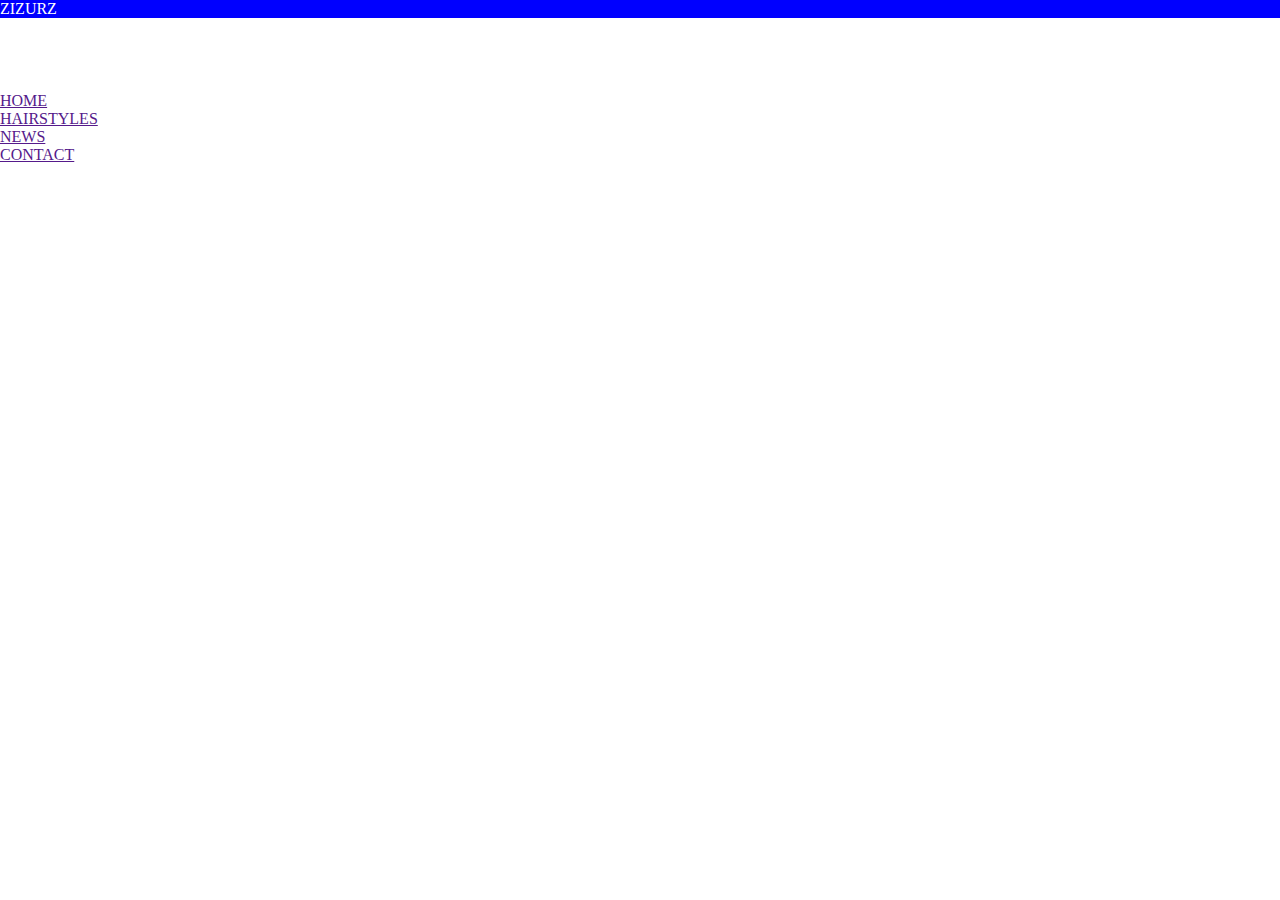
<file: myportfolio/Hair_landingPage.html>
<!DOCTYPE HTML>
<html>
<head>
    <meta charset="wtf-8">
    <link rel="stylesheet" href="./hair.css">
    <title>Hair Landing Page</title>
</head>
<body>
<div id="header">
<div class="section">
<div class="logo">
    ZIZURZ
</div>
<ul>
<li>
    <a href="">HOME</a>
</li>
<li>
    <a href="">HAIRSTYLES</a>
</li>
<li>
    <a href="">NEWS</a>
</li>
<li>
    <a href="">CONTACT</a>
</li>
</ul>
</div>



</div>




</body>



</html>
</file>
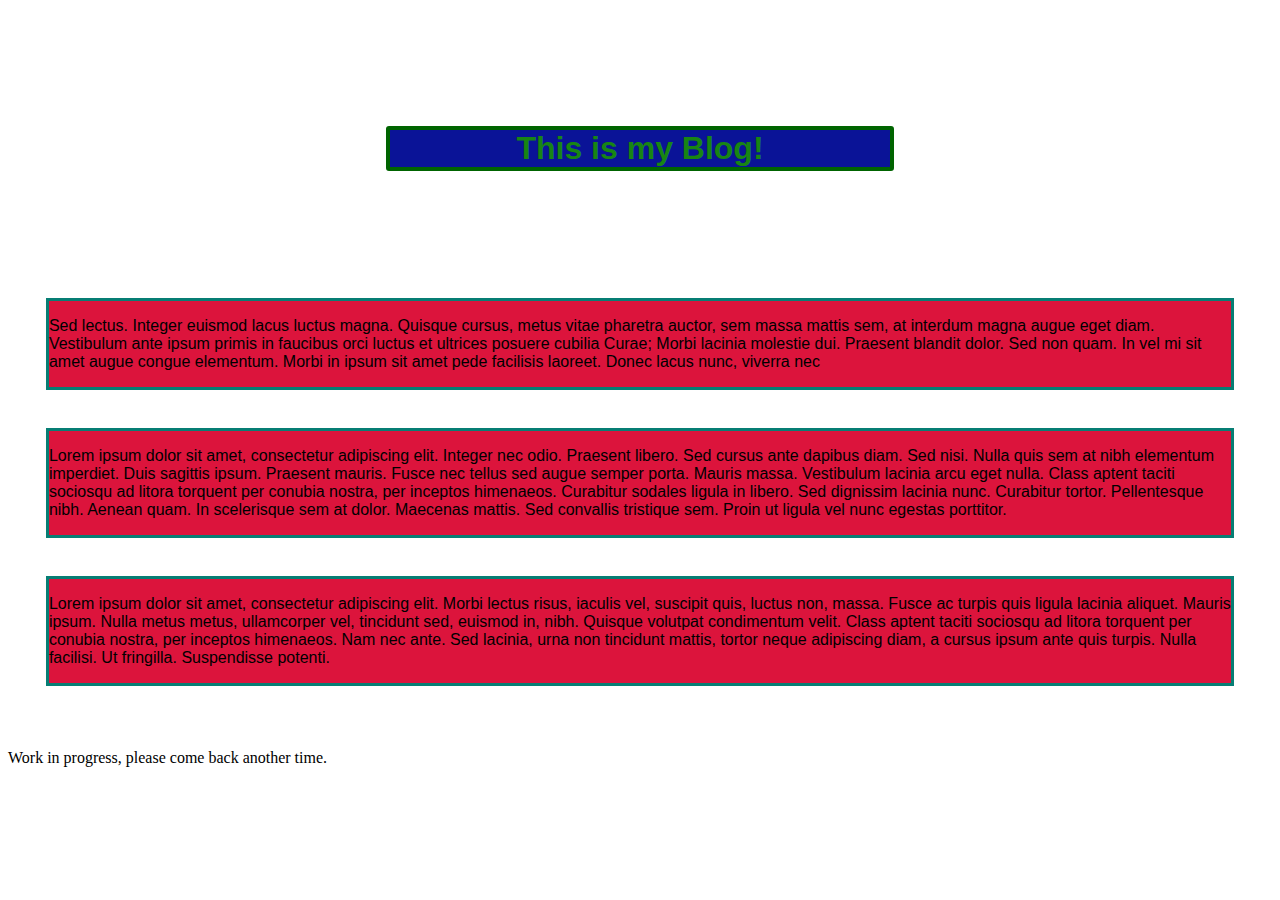
<file: myportfolio/src/blog.html>
<DOCTYPE! html>
<html lang="en">
    <Head>
        <title>My Blog</title>
        <link rel="stylesheet" href="../Styles/blog-style.css">
    </Head>
    <body>
        <header>
            <h1>This is my Blog!</h1>
        </header>
        <main>
            <article>
               <p>
                Sed lectus. Integer euismod lacus luctus magna.
                Quisque cursus, metus vitae pharetra auctor, sem massa mattis sem, at interdum magna augue eget diam. Vestibulum ante ipsum primis in faucibus orci luctus et ultrices posuere cubilia Curae; Morbi lacinia molestie dui. Praesent blandit dolor.
                Sed non quam. In vel mi sit amet augue congue elementum. Morbi in ipsum sit amet pede facilisis laoreet. 
                Donec lacus nunc, viverra nec
                </p>
            
               
            </article>
            <article>
                    
                <p>
                    Lorem ipsum dolor sit amet, consectetur adipiscing elit.
                    Integer nec odio. Praesent libero. 
                    Sed cursus ante dapibus diam. Sed nisi. Nulla quis sem at nibh elementum imperdiet. Duis sagittis ipsum. Praesent mauris. Fusce nec tellus sed augue semper porta. Mauris massa. Vestibulum lacinia arcu eget nulla. Class aptent taciti sociosqu ad litora torquent per conubia nostra, per inceptos himenaeos. Curabitur sodales ligula in libero. Sed dignissim lacinia nunc. Curabitur tortor. Pellentesque nibh. Aenean quam. In scelerisque sem at dolor. 
                    Maecenas mattis. Sed convallis tristique sem. Proin ut ligula vel nunc egestas porttitor.
                </p>
            </article>
            <article>
                    <p>
                    Lorem ipsum dolor sit amet, consectetur adipiscing elit. 
                    Morbi lectus risus, iaculis vel, suscipit quis, luctus non, massa. Fusce ac turpis quis ligula lacinia aliquet. Mauris ipsum. 
                    Nulla metus metus, ullamcorper vel, tincidunt sed, euismod in, nibh. Quisque volutpat condimentum velit. Class aptent taciti sociosqu ad litora torquent per conubia nostra, per inceptos himenaeos. Nam nec ante. Sed lacinia, urna non tincidunt mattis, tortor neque adipiscing diam, a cursus ipsum ante quis turpis. 
                    Nulla facilisi. Ut fringilla. Suspendisse potenti.
                    </p>
            </article>





        </main>



    </body>
    <footer>
    Work in progress, please come back another time.

    </footer>









</html>
</file>
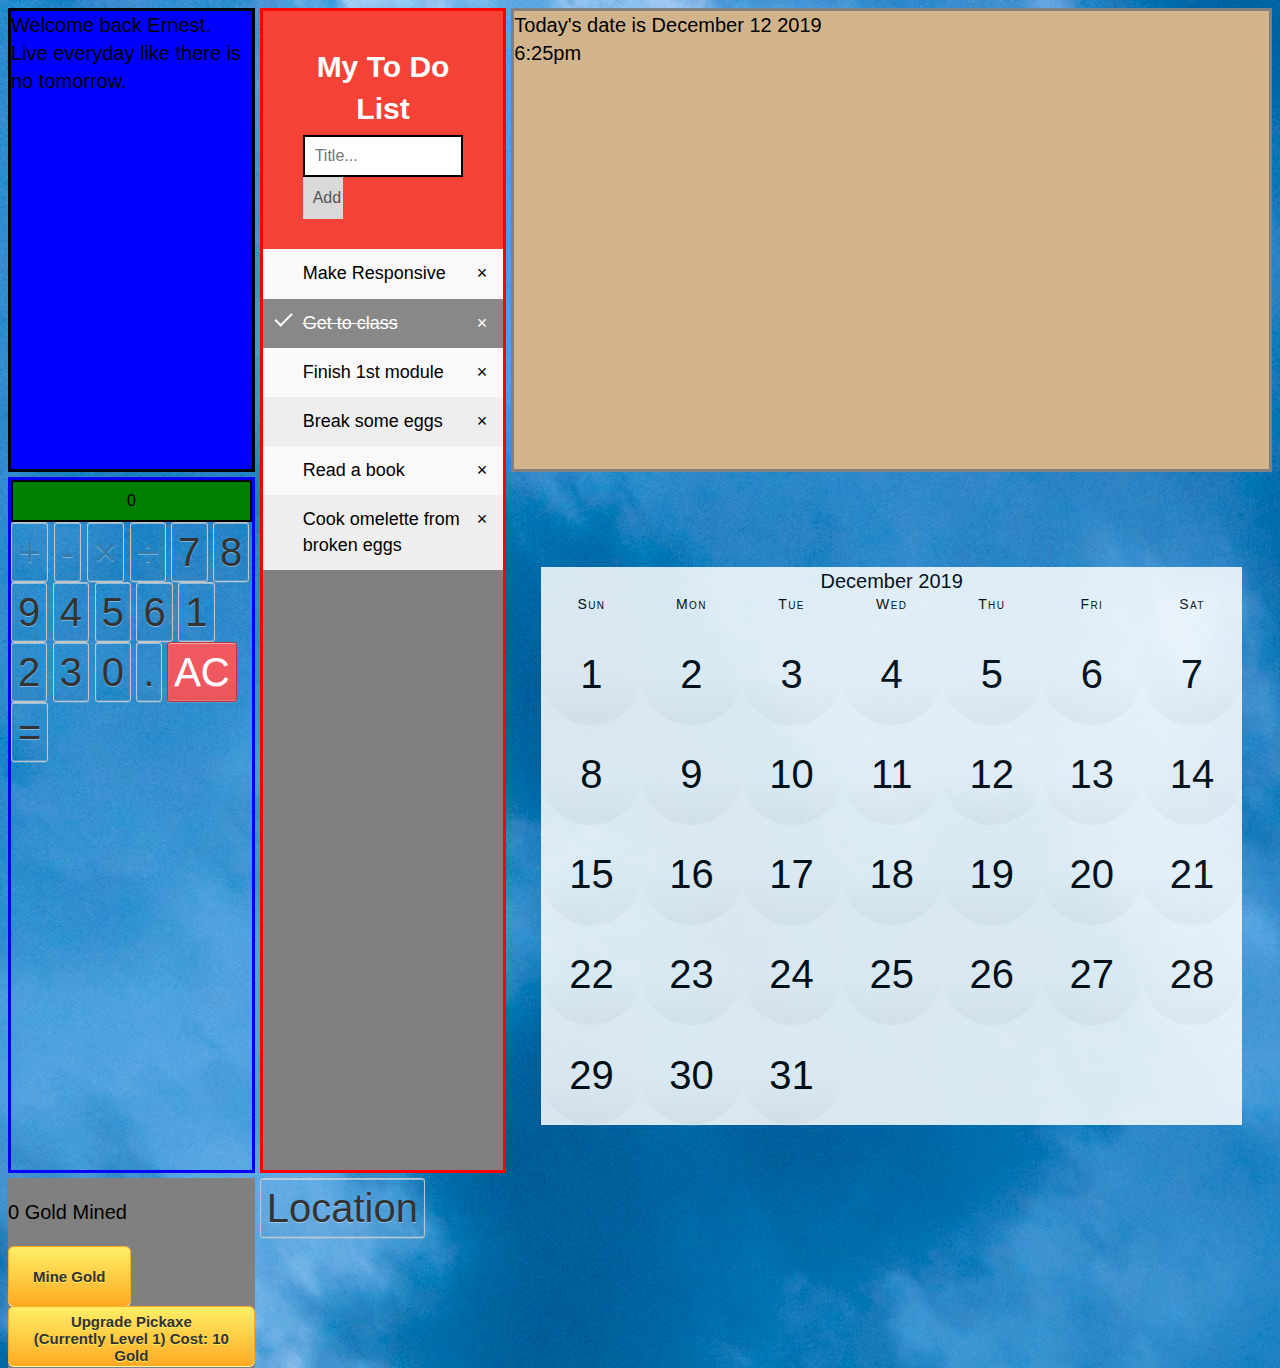
<file: myportfolio/src/dashboard.html>
<!DOCTYPE html>
<html lang="en">
<head>
<link rel="stylesheet" href="../Styles/dashboard.css">
<title>Dashboard</title>        
</head>
<body class="container">
<header>
    Welcome back Ernest. Live everyday like there is no tomorrow.
</header>
<main>
    <div id="myDIV" class="top">
        <h2 style="margin:5px">My To Do List</h2>
        <input type="text" id="myInput" placeholder="Title...">
        <span onclick="newElement()" class="addBtn">Add</span>
      </div>
      
      <ul id="myUL">
        <li>Make Responsive</li>
        <li class="checked">Get to class</li>
        <li>Finish 1st module</li>
        <li>Break some eggs</li>
        <li>Read a book</li>
        <li>Cook omelette from broken eggs</li>
      </ul>
</main>
<nav>
    Today's date is December 12 2019 <br>
     6:25pm
</nav>
<aside>
    <div class="calculator">

        <input type="button" class="calculator-screen" value="0" disabled />
      
        <div class="calculator-keys">
      
          <button type="button" class="operator" value="+">+</button>
          <button type="button" class="operator" value="-">-</button>
          <button type="button" class="operator" value="*">&times;</button>
          <button type="button" class="operator" value="/">&divide;</button>
      
          <button type="button" class="number" value="7">7</button>
          <button type="button" class="number" value="8">8</button>
          <button type="button" class="number" value="9">9</button>
      
      
          <button type="button" class="number" value="4">4</button>
          <button type="button" class="number" value="5">5</button>
          <button type="button" class="number" value="6">6</button>
      
      
          <button type="button" class="number" value="1">1</button>
          <button type="button" class="number" value="2">2</button>
          <button type="button" class="number" value="3">3</button>
      
      
          <button type="button" class="number" value="0">0</button>
          <button type="button" class="decimal" value=".">.</button>
          <button type="button" class="all-clear" value="all-clear">AC</button>
      
          <button type="button" class="equal-sign" value="=">=</button>
      
        </div>
      </div>
</aside>
<section class="mine">
    <Script src="../scripts/dash.js"></Script>
    <p id="goldMined">0 Gold Mined</p>
    <button class="push" onclick="mineGold()">Mine Gold</button>
    <button class="push" onclick="buyGoldPerClick()" id="perClickUpgrade">Upgrade Pickaxe (Currently Level 1) Cost: 10 Gold</button>

</section>
<div>
    <button id = "find-me">Location</button><br/>
<p id = "status"></p>
<a id = "map-link" target="_blank"></a>
<script src="../scripts/geolocation.js"></script>
</div>
<footer>
    <div class="cal">   
    <div class="month-indicator"> December 2019</div>
        <div class="day-of-week"> 
        <div>Sun</div>
        <div>Mon</div>
        <div>Tue</div>
        <div>Wed</div>
        <div>Thu</div>
        <div>Fri</div>
        <div>Sat</div>
        </div>
        <div class="date-grid">
        <button>
            <time datetime="10-1-2019">1</time>
        </button>
        <button>
            <time datetime="10-1-2019">2</time>
        </button>
        <button>
            <time datetime="10-1-2019">3</time>
        </button>
        <button>
            <time datetime="10-1-2019">4</time>
        </button>
        <button>
            <time datetime="10-1-2019">5</time>
        </button>
        <button>
            <time datetime="10-1-2019">6</time>
        </button>
        <button>
            <time datetime="10-1-2019">7</time>
        </button>
        <button>
            <time datetime="10-1-2019">8</time>
        </button>
        <button>
            <time datetime="10-1-2019">9</time>
        </button>
        <button>
            <time datetime="10-1-2019">10</time>
        </button>
        <button>
            <time datetime="10-1-2019">11</time>
        </button>
        <button>
            <time datetime="10-1-2019">12</time>
        </button>
        <button>
            <time datetime="10-1-2019">13</time>
        </button>
        <button>
            <time datetime="10-1-2019">14</time>
        </button>
        <button>
            <time datetime="10-1-2019">15</time>
        </button>
        <button>
            <time datetime="10-1-2019">16</time>
        </button>
        <button>
            <time datetime="10-1-2019">17</time>
        </button>
        <button>
            <time datetime="10-1-2019">18</time>
        </button>
        <button>
            <time datetime="10-1-2019">19</time>
        </button>
        <button>
            <time datetime="10-1-2019">20</time>
        </button>
        <button>
            <time datetime="10-1-2019">21</time>
        </button>
        <button>
            <time datetime="10-1-2019">22</time>
        </button>
        <button>
            <time datetime="10-1-2019">23</time>
        </button>
        <button>
            <time datetime="10-1-2019">24</time>
        </button>
        <button>
            <time datetime="10-1-2019">25</time>
        </button>
        <button>
            <time datetime="10-1-2019">26</time>
        </button>
        <button>
            <time datetime="10-1-2019">27</time>
        </button>
        <button>
            <time datetime="10-1-2019">28</time>
        </button>
        <button>
            <time datetime="10-1-2019">29</time>
        </button>
        <button>
            <time datetime="10-1-2019">30</time>
        </button>
        <button>
            <time datetime="10-1-2019">31</time>
        </button>
        </div>
        </div>
</footer>
    





<script>
    
    var myNodelist = document.getElementsByTagName("LI");
    var i;
    for (i = 0; i < myNodelist.length; i++) {
      var span = document.createElement("SPAN");
      var txt = document.createTextNode("\u00D7");
      span.className = "close";
      span.appendChild(txt);
      myNodelist[i].appendChild(span);
    }
    
    
    var close = document.getElementsByClassName("close");
    var i;
    for (i = 0; i < close.length; i++) {
      close[i].onclick = function() {
        var div = this.parentElement;
        div.style.display = "none";
      }
    }
    
    
    var list = document.querySelector('ul');
    list.addEventListener('click', function(ev) {
      if (ev.target.tagName === 'LI') {
        ev.target.classList.toggle('checked');
      }
    }, false);
    
    
    function newElement() {
      var li = document.createElement("li");
      var inputValue = document.getElementById("myInput").value;
      var t = document.createTextNode(inputValue);
      li.appendChild(t);
      if (inputValue === '') {
        alert("You must write something!");
      } else {
        document.getElementById("myUL").appendChild(li);
      }
      document.getElementById("myInput").value = "";
    
      var span = document.createElement("SPAN");
      var txt = document.createTextNode("\u00D7");
      span.className = "close";
      span.appendChild(txt);
      li.appendChild(span);
    
      for (i = 0; i < close.length; i++) {
        close[i].onclick = function() {
          var div = this.parentElement;
          div.style.display = "none";
        }
      }
    }
    </script>
</body>
</file>
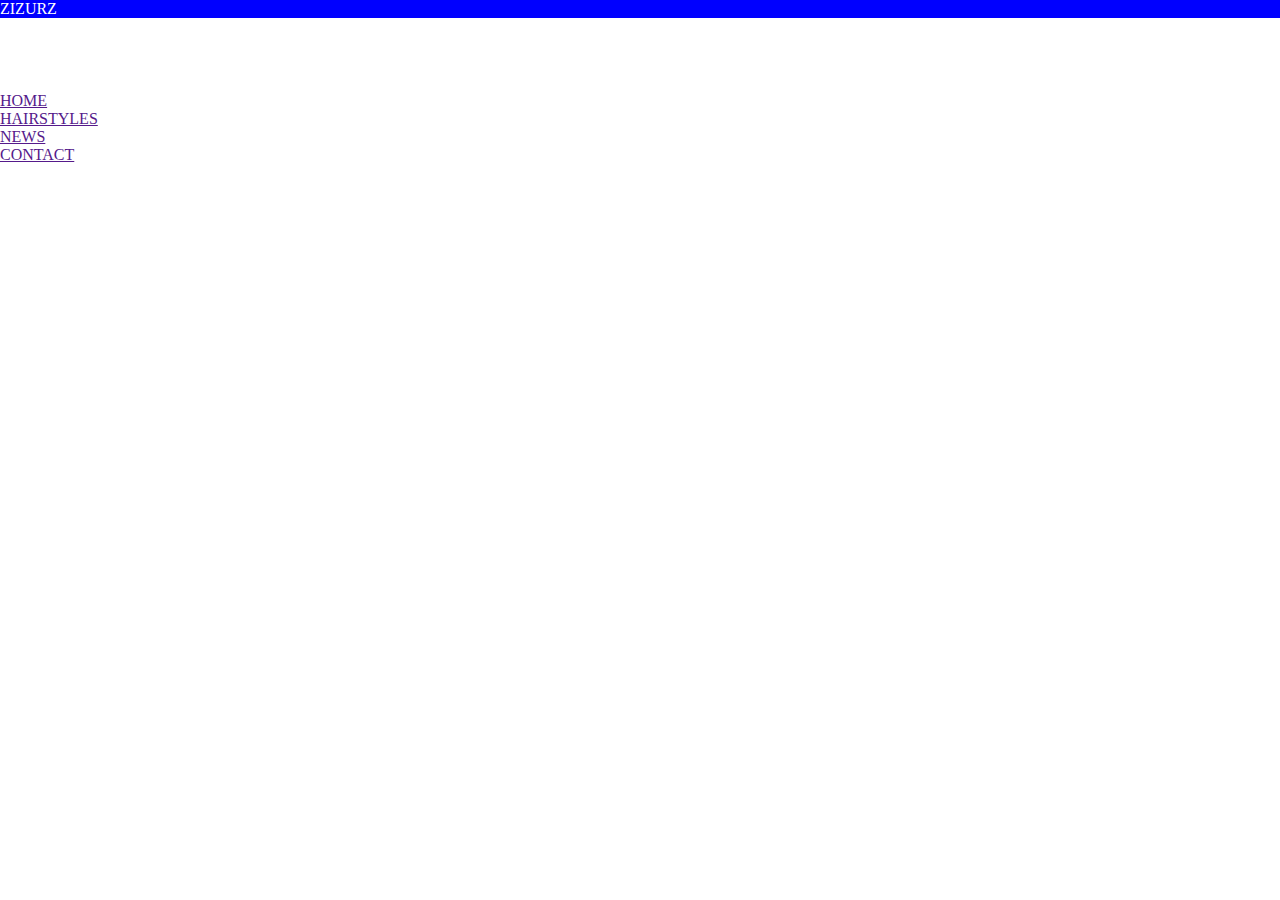
<file: myportfolio/src/Hair_landingPage.html>
<!DOCTYPE HTML>
<html>
<head>
    <meta charset="wtf-8">
    <link rel="stylesheet" href="../Styles/hair.css">
    <title>Hair Landing Page</title>
</head>
<body>
<div id="header">
<div class="section">
<div class="logo">
    ZIZURZ
</div>
<ul>
<li>
    <a href="">HOME</a>
</li>
<li>
    <a href="">HAIRSTYLES</a>
</li>
<li>
    <a href="">NEWS</a>
</li>
<li>
    <a href="">CONTACT</a>
</li>
</ul>
</div>



</div>




</body>



</html>
</file>
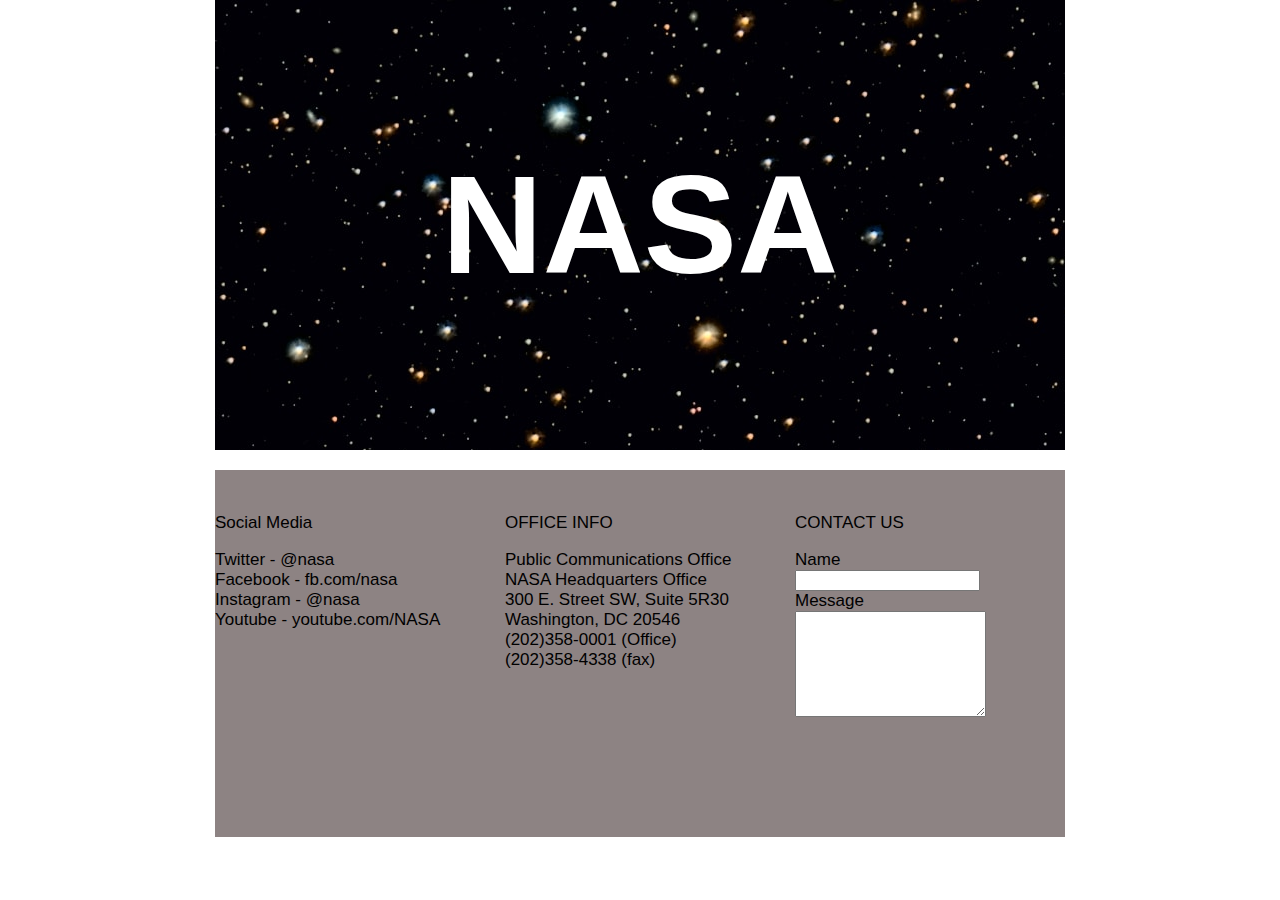
<file: myportfolio/src/NASA-landingpage.html>
<!DOCTYPE HTML>
<html>
<head>
    <meta charset="wtf-8">
    <link rel="stylesheet" href="../Styles/NASA.css">
    <title>NASA Landing page</title>
</head>
<body>
<main>
    <h1>
        NASA
    </h1>
</main>
<div>

</div>
<section>
<article>
    Social Media
<p>
    Twitter - @nasa <br>
    Facebook - fb.com/nasa<br>
    Instagram - @nasa<br>
    Youtube - youtube.com/NASA
</p>
</article>
<article>
    OFFICE INFO
<p>
    Public Communications Office<br>
    NASA Headquarters Office<br>
    300 E. Street SW, Suite 5R30<br>
    Washington, DC 20546<br>
    (202)358-0001 (Office)<br>
    (202)358-4338 (fax)
</p>
</article>
<article>
    CONTACT US
<p> 
    Name
    <br>
        <input type="text">
        <br>
    Message
    
    <br>
    <textarea>
    </textarea>
    </article>
</section>




</body>
</html>
</file>
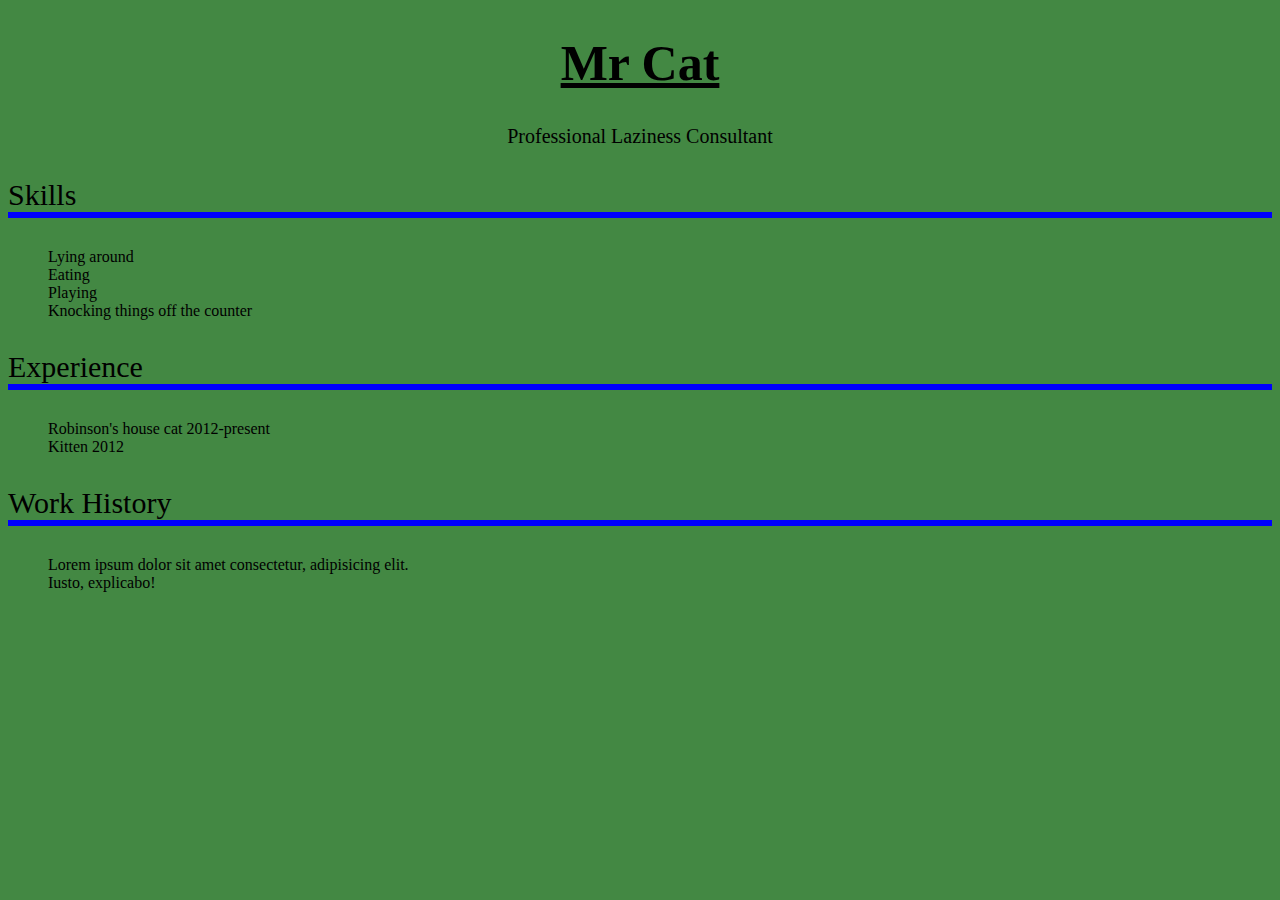
<file: myportfolio/src/resume1.html>
<!DOCTYPE html>
<html lang="en">
    <head>
        <link rel="stylesheet" href="../Styles/resume.css">
        
    </head>
    
<title>
    Resume
</title>
<body>
<h1>Mr Cat</h1>       
<nav>Professional Laziness Consultant</nav>
</div>


<p>
Skills
</p>
<ul>
    Lying around <br>
    Eating <br>
    Playing <br>
    Knocking things off the counter

    
</ul>
<p>
    Experience
</p>
<ul>
    Robinson's house cat  2012-present <br>
    Kitten 2012

    
    </ul>
<p>
    Work History
</p>
<ul>
    Lorem ipsum dolor sit amet consectetur, adipisicing elit. <br> 
    Iusto, explicabo!
</ul>


</body>
</html>
</file>
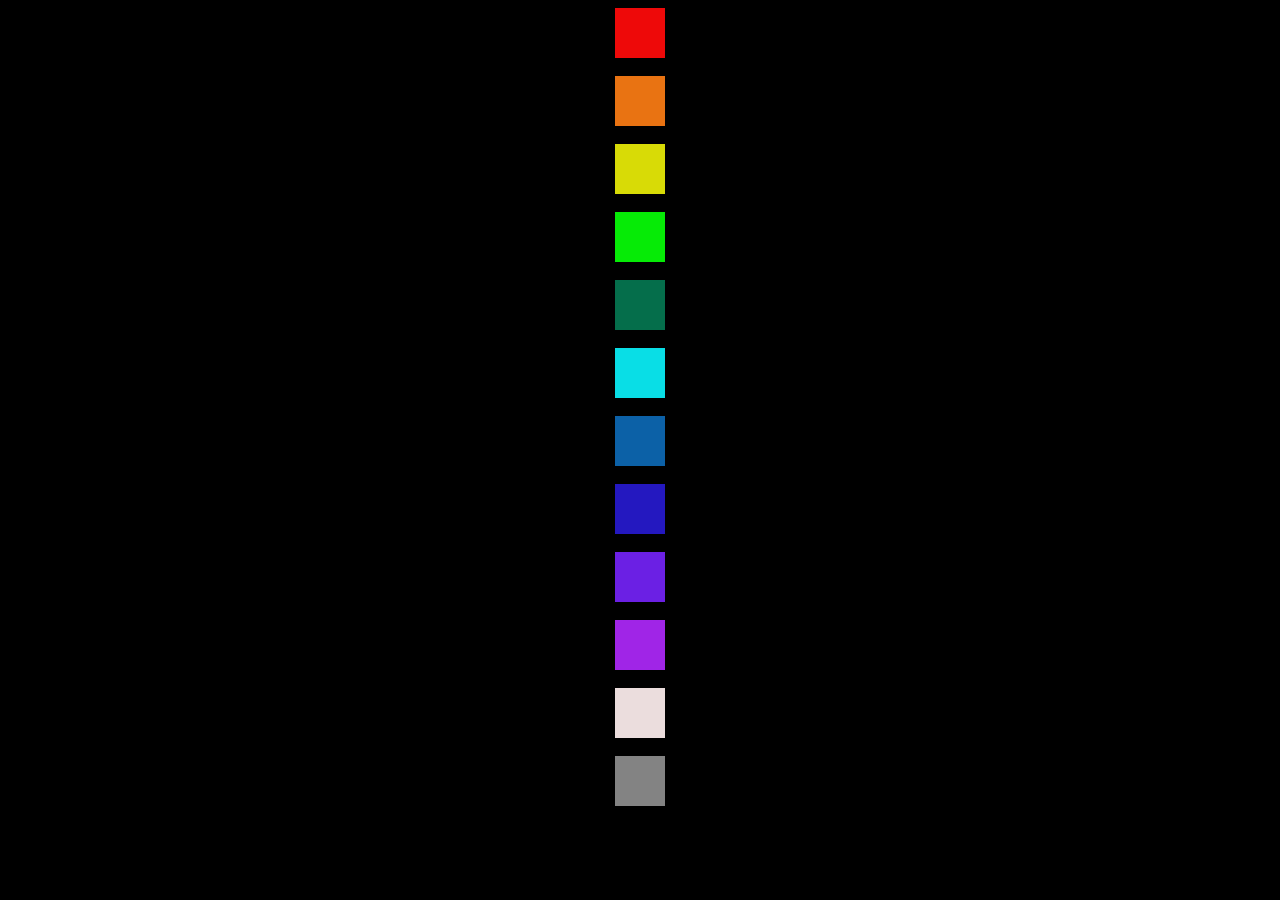
<file: myportfolio/src/square.html>
<!DOCTYPE html>
<html lang="en">
<head>
  <meta charset="UTF-8">
  <meta name="viewport" content="width=device-width, initial-scale=1.0">
  <meta http-equiv="X-UA-Compatible" content="ie=edge">
  <link rel="stylesheet" href="../Styles/squares.css">
  <title>Transitioning Squares</title>
  <meta name="viewport" content="width=device-width, initial-scale=1">
</head>
<body>
<div class="container" id="hover">
<div class="square1 odd"></div>
<br>
<div class="square2 even"></div>
<br>
<div class="square3 odd"></div>
<br>
<div class="square4 even"></div>
<br>
<div class="square5 odd"></div>
<br>
<div class="square6 even"></div>
<br>
<div class="square7 odd"></div>
<br>
<div class="square8 even"></div>
<br>
<div class="square9 odd"></div>
<br>
<div class="square10 even"></div>
<br>
<div class="square11 odd"></div>
<br>
<div class="square12 even"></div>
</div>
</body>
</file>
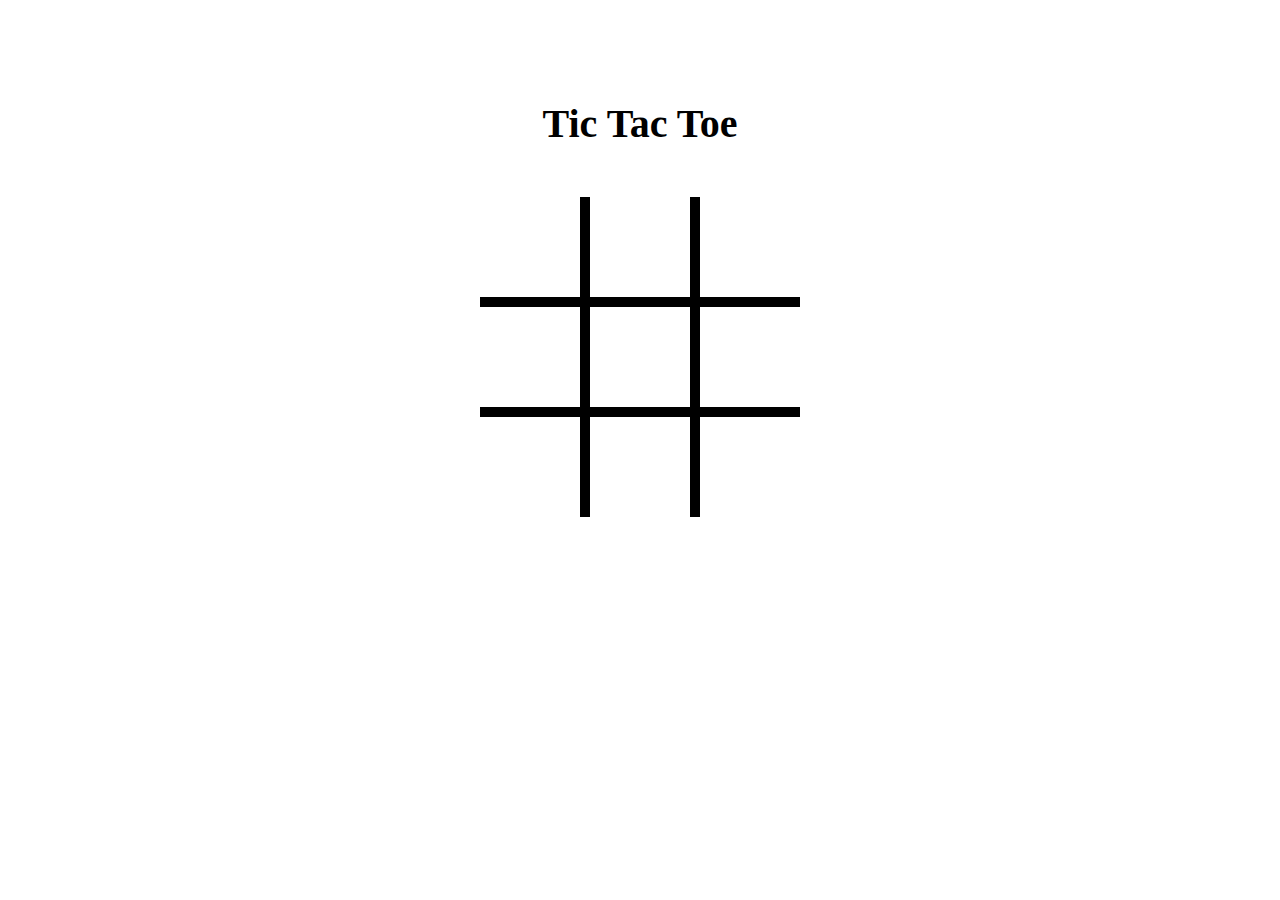
<file: myportfolio/src/tictactoe.html>
<!DOCTYPE html>
<html lang="en">
<head>
  <meta charset="UTF-8">
  <meta name="viewport" content="width=device-width, initial-scale=1.0">
  <meta http-equiv="X-UA-Compatible" content="ie=edge">
  <link rel="stylesheet" href="../Styles/tictactoe.css">
  <title>Tic Tac Toe!</title>
  <meta name="viewport" content="width=device-width, initial-scale=1">
  <script src="../scripts/tictactoe.js"></script>
</head>
<body>
<div id="container">
    <h1>Tic Tac Toe</h1>
    <div class="q" id="q0"></div>
    <div class="q" id="q1"></div>
    <div class="q" id="q2"></div>
    <div class="q" id="q3"></div>
    <div class="q" id="q4"></div>
    <div class="q" id="q5"></div>
    <div class="q" id="q6"></div>
    <div class="q" id="q7"></div>
    <div class="q" id="q8"></div>
</div>

</body>
</html>
</file>
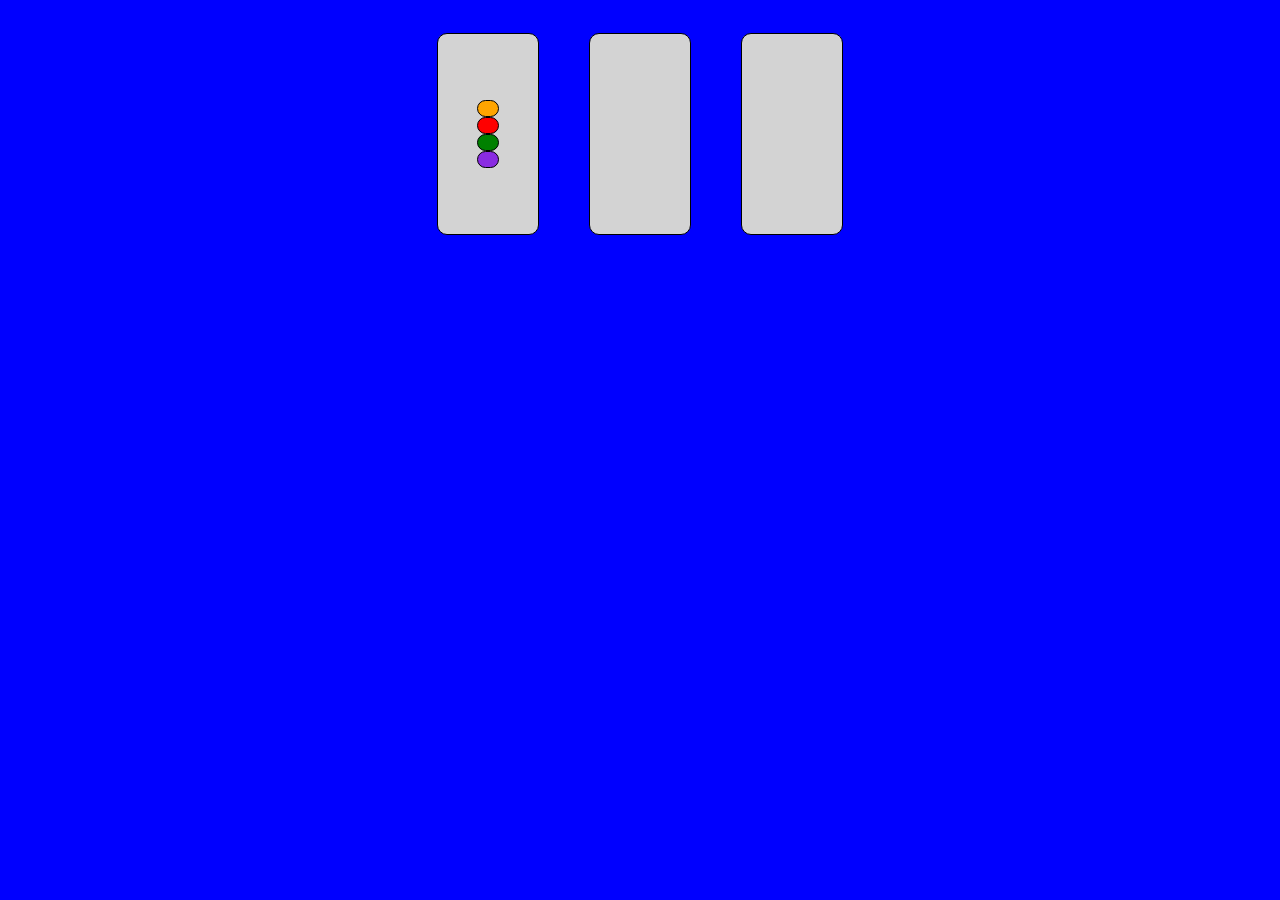
<file: myportfolio/src/towerofhanoi.html>
<!DOCTYPE html>
<html lang="en">
<head>
  <meta charset="UTF-8">
  <meta name="viewport" content="width=device-width, initial-scale=1.0">
  <meta http-equiv="X-UA-Compatible" content="ie=edge">
  <link rel="stylesheet" href="/myportfolio/Styles/towerofhanoi.css">
  <title>Tower of Hanoi</title>
  <meta name="viewport" content="width=device-width, initial-scale=1">
</head>
<body>
    <div class="container">
        <div data-row>
            <div data-color="yellow"></div>
            <div data-color="red"></div>
            <div data-color="blue"></div>
            <div data-color="green"></div>
        </div>
        <div data-row class="yellow"></div>
        <div data-row class="blue"></div>
        </div>
        <script




        ></script>
        <script src="/myportfolio/scripts/towerofhanoi.js"></script>
</body>
</html>
</file>
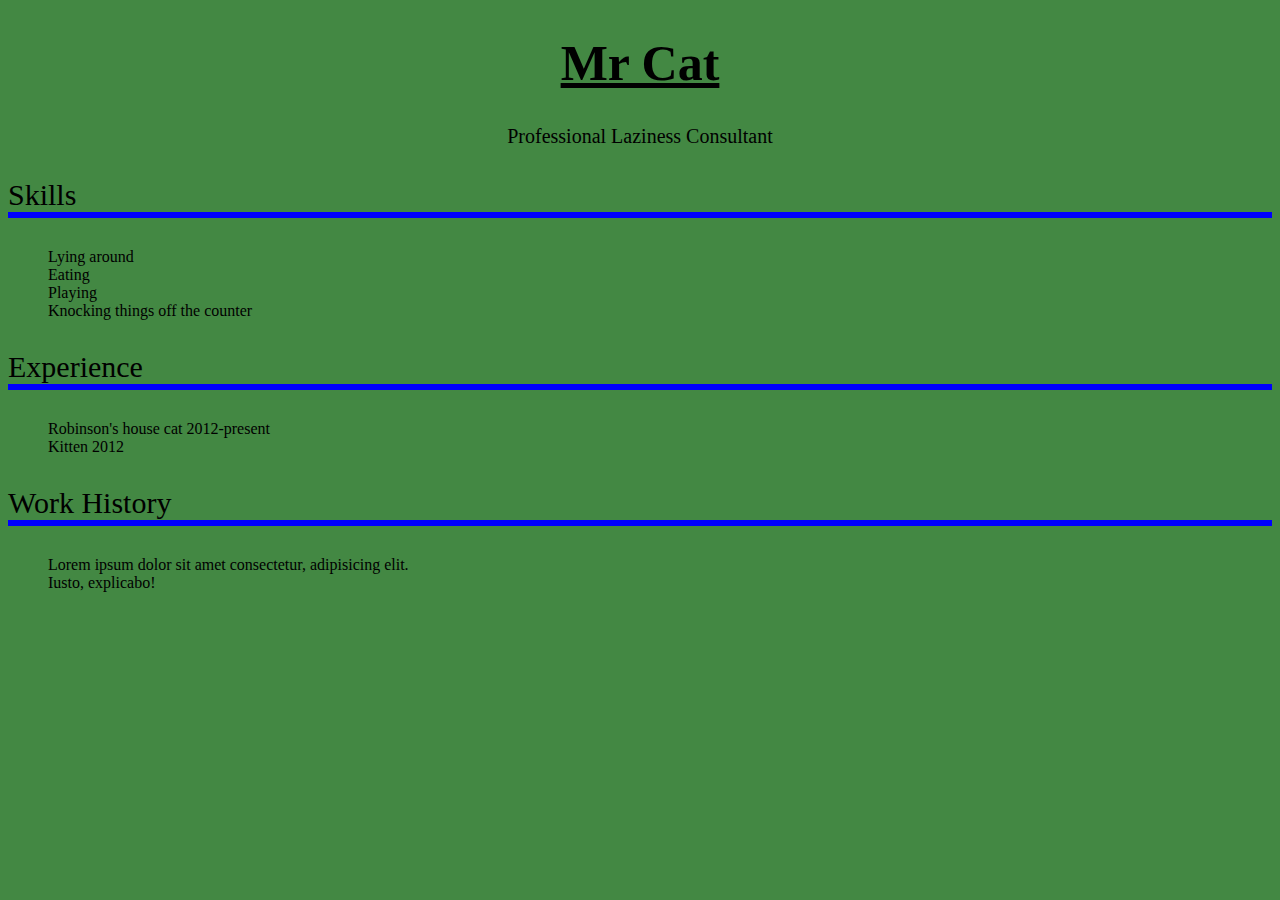
<file: myportfolio/src/resumepage/resume1.html>
<!DOCTYPE html>
<html lang="en">
    <head>
        <link rel="stylesheet" href="./resume.css">
        
    </head>
    
<title>
    Resume
</title>
<body>
<h1>Mr Cat</h1>       
<nav>Professional Laziness Consultant</nav>
</div>


<p>
Skills
</p>
<ul>
    Lying around <br>
    Eating <br>
    Playing <br>
    Knocking things off the counter

    
</ul>
<p>
    Experience
</p>
<ul>
    Robinson's house cat  2012-present <br>
    Kitten 2012

    
    </ul>
<p>
    Work History
</p>
<ul>
    Lorem ipsum dolor sit amet consectetur, adipisicing elit. <br> 
    Iusto, explicabo!
</ul>


</body>
</html>
</file>
<file: myportfolio/hair.css>
body {
    
    font-family: 14px Arial, Helvetica, sans-serif;
    margin: 0;
    padding: 0;
}
header {
    width: 960px;
}
div {
    
    display: block;
}
.logo {
    background: blue;
    color: white;
    display: block;
    font-family: Arimo-bold;

}
.section ul {
    display: inline-block
    float: right;
    margin: 0;
    overflow: hidden;
    padding: 74px 0 0;

}
ul {
    list-style-type: disc;
    margin-block-start: 1em;
    margin-block-end: 1em;
    margin-block-start: 0px;
    margin-block-end: 0px;
    padding-inline-start: 40px;
}
</file>
<file: myportfolio/Styles/blog-style.css>
h1 {
    color: rgb(24, 133, 20);
    margin: 10% auto;
    text-align: center;
    border: 4px solid darkgreen;
    background: rgb(10, 19, 151);
    width: 500px;
    border-radius: 3px;
    font-family: Arial, Helvetica, sans-serif;
} 


body {
    background-image: url(https://images.unsplash.com/photo-1526080676457-4544bf0ebba9?ixlib=rb-1.2.1&ixid=eyJhcHBfaWQiOjEyMDd9&auto=format&fit=crop&w=1650&q=80);
    background-repeat: no-repeat;
    background-size: cover;
    /* height: 100vh;
    width: 100vw; */

}

main {
    width: auto;
    margin: 5% auto;
    
}

article {
    margin: 3%;
    border: 3px solid rgb(7, 126, 116);
    background: crimson;
    font-family: Arial, Helvetica, sans-serif;
    font-size: auto;


}
p:hover:first-letter {
    color: rgb(16, 199, 16)
}
</file>
<file: myportfolio/Styles/dashboard.css>
html {
  font-family: "Roboto", "Helvetica", "Arial", sans-serif;
  font-size: 125%;
  line-height: 1.4;
  font-weight: 400;
  color: var(--blue-grey-900);
}
.container {

  display: grid;
  grid-template-columns: 1fr 1fr 1fr;
  grid-template-rows: 40% 60%;
  grid-template-areas: 
    "Greetings todo Date"
    "calc todo calendar"
    "mine mine mine";
    grid-gap: 5px;
  background-image: url(../Images/skyblue.jpg);
}

/* dashboard*/ 

header{
  grid-area: Greetings;
}
nav{
  grid-area: Date;
}
main{
  grid-area: todo;
}
aside{
  grid-area: calc;
}
footer{
  grid-area: calendar;
}
header{
  background: blue;
  border: solid black 3px;
}
main{
  background: grey;
  border: solid red 3px;
}
nav{
background: tan;
border: solid grey 3px;
}
aside{
border: solid blue 3px;
}

/*clock*/


/*calendar*/
footer {
  min-height: 90vh;
  background: var(--blue-grey-100);
}

footer {
  max-width: max-content;
  margin: 3em auto 0 auto;
  padding: 1.5em;
  border: 2px solid var(--blue-grey-200);
  border-radius: 8px;
}
.cal {
  background-color: #fff;
  opacity: 85%;
}

.month-indicator {
  color: var(--blue-grey-700);
  text-align: center;
  font-weight: 500;
}

.day-of-week, 
.date-grid {
  display: grid;
  grid-template-columns: repeat(7, 1fr);
  
}


.day-of-week > * {
  font-size: 0.7em;
  color: var(--blue-grey-400);
  font-weight: 500;
  letter-spacing: 0.1em;
  font-variant: small-caps;
  text-align: center;
}

.date-grid {
  margin-top: 0.5em;
}

.date-grid button:first-child {
  grid-column: 1;
}

.date-grid button {
  position: relative;
  border: 0;
  width: 4.5ch;
  height: 4.5ch;
  border-radius: 50%;
  background-color: transparent;
  color: var(--blue-grey-600);
}

.date-grid button:hover,
.date-grid button:focus {
  outline: none;
  background-color: var(--blue-grey-050);
  color: var(--blue-grey-700);
}

.date-grid button:active,
.date-grid button.is-selected {
  background-color: var(--teal-100);
  color: var(--teal-900);
}

button {
  height: 60px;
  background-color: rgb(196, 210, 240);
  border-radius: 3px;
  border: 1px solid #c4c4c4;
  background-color: transparent;
  font-size: 2rem;
  color: #333;
  background-image: linear-gradient(to bottom,transparent,transparent 50%,rgba(0,0,0,.04));
  box-shadow: inset 0 0 0 1px rgba(255,255,255,.05), inset 0 1px 0 0 rgba(255,255,255,.45), inset 0 -1px 0 0 rgba(255,255,255,.15), 0 1px 0 0 rgba(255,255,255,.15);
  text-shadow: 0 1px rgba(255,255,255,.4);
}

button:hover {
  background-color: #eaeaea;
}

.operator {
  color: #337cac;
}

.all-clear {
  background-color: #f0595f;
  border-color: #b0353a;
  color: #fff;
}

.all-clear:hover {
  background-color: #f17377;
}
/*calculator*/
title{ 
  margin-bottom: 10px; 
  text-align:center; 
  width: 210px; 
  color:green; 
  border: solid black 2px; 
  } 

  input[type="button"] 
  { 
  background-color:green; 
  color: black; 
  border: solid black 2px; 
  width:100% 
  } 

  input[type="text"] 
  { 
  background-color:white; 
  border: solid black 2px; 
  width:100% 
  } 

/*goldmine*/
.push {
  box-shadow: 0px 1px 0px 0px #fff6af;
  background: linear-gradient(to bottom, #ffec64 5%, #ffab23 100%);
  background-color: #ffaa64;
  border-radius: 6px;
  border: 1px solid #ffaa22;
  display: inline-block;
  cursor: pointer;
  color: #333333;
  font-family: Arial;
  font-size: 15px;
  font-weight: bold;
  padding: 6px 24px;
  text-decoration: none;
  text-shadow: 0px 1px 0px #ffee66;
}
.push:hover {
  background: linear-gradient(to bottom, #ffab23 5%, #ffec64 100%);
  background-color: #ffab22;
}
.push:active {
  position: relative;
  top: 1px;
}

.mine {
  background-color: grey;
}

/*TodoList*/

* {
  box-sizing: border-box;
}

ul {
  margin: 0;
  padding: 0;
}

ul li {
  cursor: pointer;
  position: relative;
  padding: 12px 8px 12px 40px;
  list-style-type: none;
  background: #eee;
  font-size: 18px;
  transition: 0.2s;
  -webkit-user-select: none;
  -moz-user-select: none;
  -ms-user-select: none;
  user-select: none;
}

ul li:nth-child(odd) {
  background: #f9f9f9;
}

ul li:hover {
  background: #ddd;
}

ul li.checked {
  background: #888;
  color: #fff;
  text-decoration: line-through;
}

ul li.checked::before {
  content: '';
  position: absolute;
  border-color: #fff;
  border-style: solid;
  border-width: 0 2px 2px 0;
  top: 10px;
  left: 16px;
  transform: rotate(45deg);
  height: 15px;
  width: 7px;
}

.close {
  position: absolute;
  right: 0;
  top: 0;
  padding: 12px 16px 12px 16px;
}

.close:hover {
  background-color: #f44336;
  color: white;
}

.top {
  background-color: #f44336;
  padding: 30px 40px;
  color: white;
  text-align: center;
}


.top:after {
  content: "";
  display: table;
  clear: both;
}

input {
  margin: 0;
  border: none;
  border-radius: 0;
  width: 75%;
  padding: 10px;
  float: left;
  font-size: 16px;
}


.addBtn {
  padding: 10px;
  width: 25%;
  background: #d9d9d9;
  color: #555;
  float: left;
  text-align: center;
  font-size: 16px;
  cursor: pointer;
  transition: 0.3s;
  border-radius: 0;
}

.addBtn:hover {
  background-color: #bbb;
}

/*geolocation*/



/* Mobile*/
@media screen and (max-width: 320px) {
 
}

/* Tablet*/
@media (min-width: 576px) {
 
}
</file>
<file: myportfolio/Styles/hair.css>
body {
    
    font-family: 14px Arial, Helvetica, sans-serif;
    margin: 0;
    padding: 0;
}
header {
    width: 960px;
}
div {
    
    display: block;
}
.logo {
    background: blue;
    color: white;
    display: block;
    font-family: Arimo-bold;

}
.section ul {
    display: inline-block
    float: right;
    margin: 0;
    overflow: hidden;
    padding: 74px 0 0;

}
ul {
    list-style-type: disc;
    margin-block-start: 1em;
    margin-block-end: 1em;
    margin-block-start: 0px;
    margin-block-end: 0px;
    padding-inline-start: 40px;
}
</file>
<file: myportfolio/Styles/NASA.css>
body {
    width: 850px;
    margin: 0 auto;
}
main {
    display: flex;
    height: 450px;
    background-image: url(../Images/space.jpg.jpg);
    color: white;
    display: flex;
    align-items: center;
    justify-content: center;
    font-family: 'Montserrat', sans-serif;
    font-family: 'Lato', sans-serif;
    font-size: 70px;
    }
div {
    height: 20px;
    background-color: white;
}
section {
    display: flex;
    height: 324px;
    flex-flow: row nowrap;
    justify-content: space-between;
    background: rgb(141, 131, 131);
    font-family: 'Montserrat', sans-serif;
    font-family: 'Lato', sans-serif;
    font-size: 17px;
    padding-top: 5%;
}
article{
    display: flex;
    width: 270px;
    flex-flow: column nowrap;
    font-style: bold;
    align-items: flex-start;
    justify-content: flex-start;
}
textarea {
    width: 100%;
    height: 100px
}
</file>
<file: myportfolio/Styles/resume.css>
body{
    background-color: rgb(67, 136, 67);
}
p {
color: rgb(0, 0, 0);
border-bottom: solid blue;
border-width: 6px;
clear: both;

}
p {
    font-size: 30px;
    
}

h1{
    font-size:50px;
    text-decoration: underline;
    text-align: center;
    color: rgb(0, 0, 0);
}

nav{
    text-align: center;
    font-size: 20px;
    color: rgb(0, 0, 0);
}
</file>
<file: myportfolio/Styles/squares.css>
body {
    text-align: center;
    background-color: rgb(0, 0, 0);
}
.container {
    display: inline-block;
}
.container .odd {
    transition: transform 3s;
}
.container .even {
    transition: transform 3s;
}
.container:hover .odd {
    transform: translate(500px, 0px) rotate(360deg) scale(2);
}
.container:hover .even {
    transform: translate(-500px, 0px) rotate(-360deg) scale(.5);
}
.square1 {
    height: 50px;
    width: 50px;
    background-color: rgb(238, 9, 9);  
}
.square2 {
    height: 50px;
    width: 50px;
    background-color: rgb(233, 115, 18);
}
.square3 {
    height: 50px;
    width: 50px;
    background-color: rgb(216, 219, 6);
}
.square4 {
    height: 50px;
    width: 50px;
    background-color: rgb(6, 235, 6);
}
.square5 {
    height: 50px;
    width: 50px;
    background-color: rgb(5, 110, 75);
}
.square6 {
    height: 50px;
    width: 50px;
    background-color: rgb(9, 222, 230);
}
.square7 {
    height: 50px;
    width: 50px;
    background-color: rgb(12, 97, 167);
}
.square8 {
    height: 50px;
    width: 50px;
    background-color: rgb(36, 24, 192);
}
.square9 {
    height: 50px;
    width: 50px;
    background-color: rgb(107, 32, 228);
}
.square10 {
    height: 50px;
    width: 50px;
    background-color: rgb(160, 37, 231);
}
.square11 {
    height: 50px;
    width: 50px;
    background-color: rgb(235, 221, 221);
}
.square12 {
    height: 50px;
    width: 50px;
    background-color: rgb(131, 131, 131);
}
</file>
<file: myportfolio/Styles/tictactoe.css>
#container {
    width: 320px;
    height: 320px;
    margin: auto;
    margin-top: 100px;
}
#container h1 {
    text-align: center;
    font-size: 40px;
    margin-bottom: 50px;
}
.q {
    width: 100px;
    height: 100px;
    float: left;
    margin: 0;
    padding: 0;
    cursor: pointer;
    text-align: center;
    font-family: sans-serif;
    font-size: 100px;
}
.q:hover {
    background-color: rgb(117, 204, 204);
}
#q0, #q1, #q2, #q3, #q4, #q5 {
    border-bottom: 10px solid black;
}
#q2, #q5, #q8, #q1, #q4, #q7 {
    border-left: 10px solid black;
}
.winner {
    color: red;
}
</file>
<file: myportfolio/Styles/towerofhanoi.css>
body {
    background-color: blue;
}
.container {
    display: flex;
    flex-direction: row;
    justify-content: center;
    align-items: center;
    background-color: blue;
}
[data-row] {
    display: flex;
    flex-direction: column-reverse;
    justify-content: center;
    align-items: center;
    height: 200px;
    width: 100px;
    margin: 25px;
    border: 1px solid black;
    border-radius: 10px;
    background-color: lightgrey;
}
[data-row].red {
    background-color: lightgrey;
}
[data-row].yellow {
    background-color: lightgrey;
}
[data-row].green {
    background-color: lightgrey;
}
[data-color] {
    height: 15px;
    float: left;
}
[data-color="blue"] {
    width: 20px;
    background-color: red;
    border: 1px solid black;
    border-radius: 10px;
}
[data-color="green"] {
    width: 20px;
    background-color:orange;
    border: 1px solid black;
    border-radius: 10px;
}
[data-color="red"] {
    width: 20px;
    background-color: green;
    border: 1px solid black;
    border-radius: 10px;
}
[data-color="yellow"] {
    width: 20px;
    background-color: blueviolet;
    border: 1px solid black;
    border-radius: 10px;
}
#announce-game-won {
    font-size: larger;
    text-align: center;
}
</file>
<file: myportfolio/src/resumepage/resume.css>
body{
    background-color: rgb(67, 136, 67);
}
p {
color: rgb(0, 0, 0);
border-bottom: solid blue;
border-width: 6px;
clear: both;

}
p {
    font-size: 30px;
    
}

h1{
    font-size:50px;
    text-decoration: underline;
    text-align: center;
    color: rgb(0, 0, 0);
}

nav{
    text-align: center;
    font-size: 20px;
    color: rgb(0, 0, 0);
}
</file>
